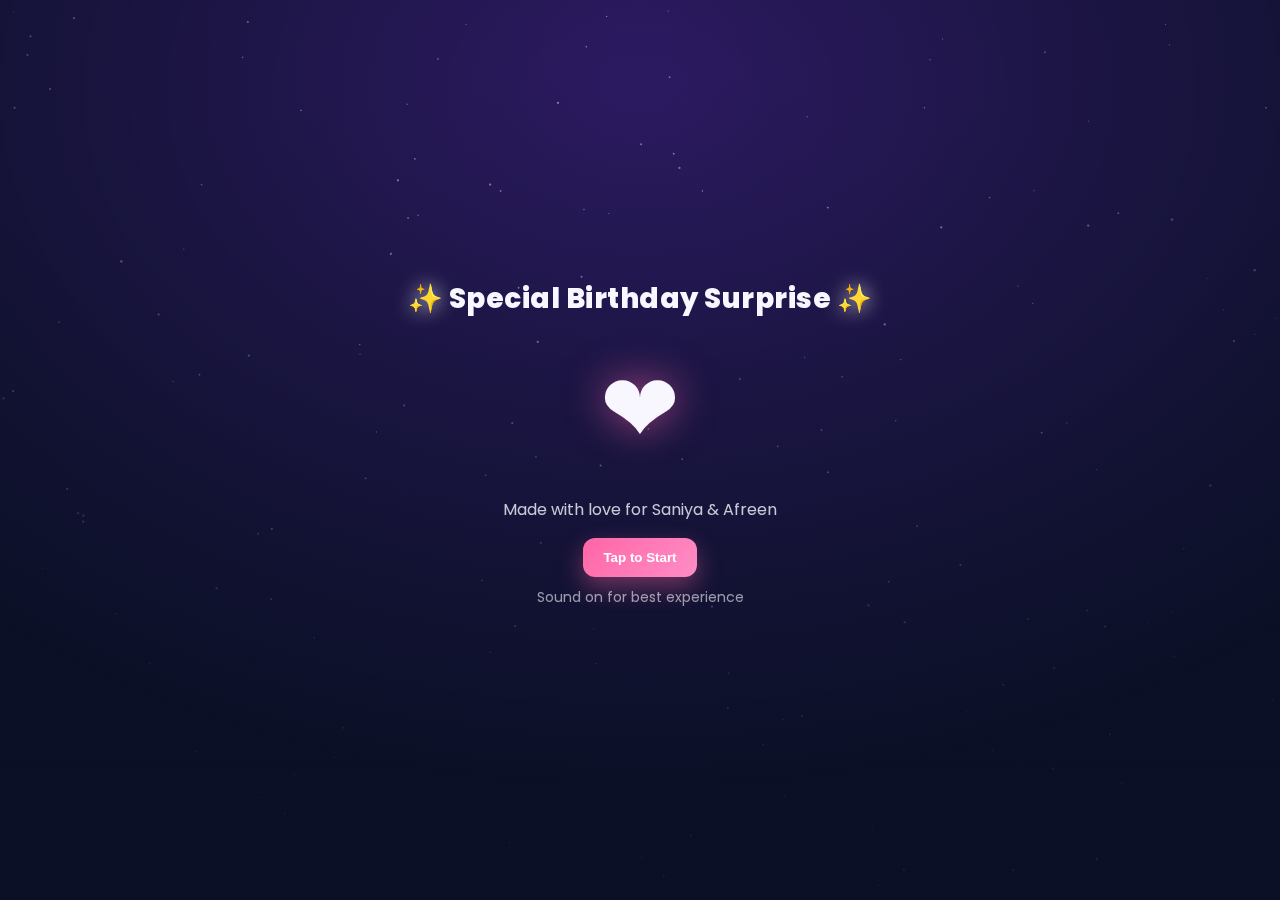
<file: index.html>
<!DOCTYPE html>
<html lang="en">
  <head>
    <meta charset="utf-8" />
    <meta name="viewport" content="width=device-width, initial-scale=1" />
    <title>Redirecting…</title>
    <meta http-equiv="refresh" content="0; url=birthday/" />
    <link rel="canonical" href="birthday/" />
    <style>
      html, body { height: 100%; margin: 0; font-family: ui-sans-serif, system-ui, -apple-system, Segoe UI, Roboto, Helvetica, Arial; display: grid; place-items: center; background: #0b1026; color: #f8f6ff; }
      .box { text-align: center; }
      a { color: #ffd166; }
    </style>
  </head>
  <body>
    <div class="box">
      <h1>Redirecting…</h1>
      <p>If you are not redirected automatically, <a href="birthday/">click here</a>.</p>
    </div>
    <script>location.replace('birthday/');</script>
  </body>
  </html>
</file>
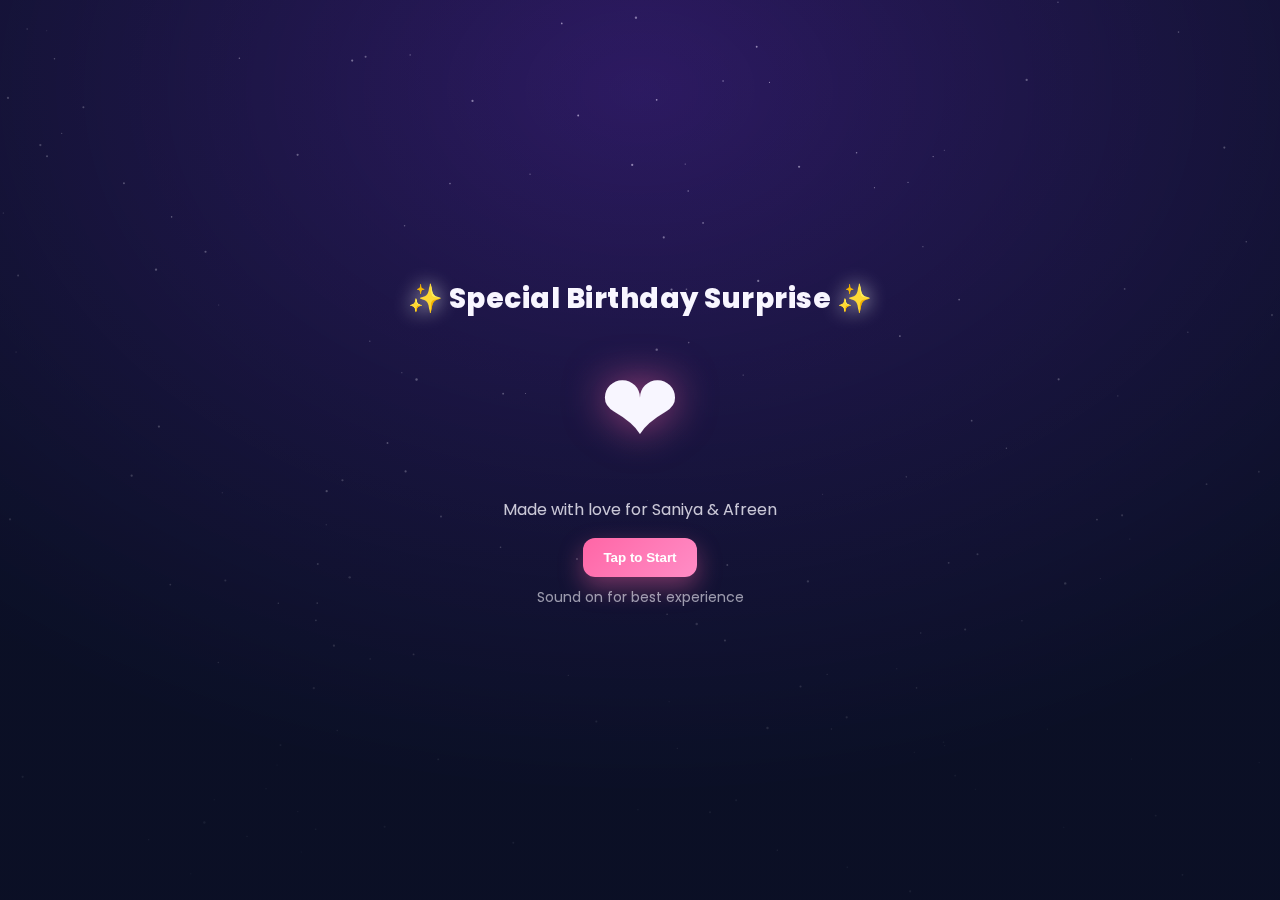
<file: birthday/index.html>
<!DOCTYPE html>
<html lang="en">
  <head>
    <meta charset="utf-8" />
    <meta name="viewport" content="width=device-width, initial-scale=1" />
    <title>Happy Birthday — Saniya & Afreen</title>
    <meta name="theme-color" content="#ff66a6" />
    <link rel="preconnect" href="https://fonts.googleapis.com" />
    <link rel="preconnect" href="https://fonts.gstatic.com" crossorigin />
    <link href="https://fonts.googleapis.com/css2?family=Poppins:wght@300;400;600;800&family=Pacifico&display=swap" rel="stylesheet" />
    <link rel="stylesheet" href="./styles.css" />
  </head>
  <body>
    <canvas id="starfield" aria-hidden="true"></canvas>
    <!-- Desktop hint overlay -->
    <div id="desktop-hint" class="overlay" role="dialog" aria-modal="true">
      <div class="overlay-inner">
        <div class="title">Best Experience on Desktop/Laptop</div>
        <p class="subtitle">Bhai, yeh surprise desktop pe aur zyada kamaal lagta hai. Chaho to yahin se continue karo.</p>
        <div style="display:flex; gap:10px; justify-content:center; margin-top:10px;">
          <button id="continueMobile" class="primary">Continue Anyway</button>
          <button id="copyLink" class="ghost">Copy Link</button>
          <button id="showQR" class="ghost">Show QR</button>
        </div>
      </div>
    </div>

    <!-- Intro overlay: tap to start -->
    <div id="intro-overlay" class="overlay visible" role="dialog" aria-modal="true">
      <div class="overlay-inner">
        <div class="title">
          <span class="spark">✨</span>
          <span>Special Birthday Surprise</span>
          <span class="spark">✨</span>
        </div>
        <div class="big-heart">❤</div>
        <p class="subtitle">Made with love for Saniya & Afreen</p>
        <button id="startBtn" class="primary">Tap to Start</button>
        <p class="hint">Sound on for best experience</p>
      </div>
      <canvas id="confetti-canvas" aria-hidden="true"></canvas>
    </div>

    <!-- Name Gate -->
    <div id="name-gate" class="overlay" role="dialog" aria-modal="true" aria-labelledby="gate-title">
      <div class="overlay-inner gate">
        <h2 id="gate-title">Enter your name</h2>
        <p class="gate-sub">Only for Saniya or Afreen 💖</p>
        <div class="gate-inputs">
          <input id="nameInput" type="text" placeholder="Type Saniya or Afreen" autocomplete="off" />
          <button id="enterBtn" class="primary">Enter</button>
        </div>
        <p id="gateError" class="error" aria-live="polite"></p>
      </div>
    </div>

    <!-- Main Celebration Scene (wrapped to force desktop layout on mobile) -->
    <div id="desktopCanvas" class="desktop-canvas">
    <main id="scene" class="hidden" aria-live="polite">
      <div class="aurora-bg" aria-hidden="true"></div>
      <canvas id="fireworks" aria-hidden="true"></canvas>

      <header class="hero">
        <h1 class="headline">
          <span class="hb">Happy Birthday</span>
          <span id="personName" class="name">Bestie</span>
        </h1>
        <p id="wishLine" class="wish-line"></p>
      </header>

      <!-- Cartoon Character (Kawaii Cake) -->
      <section class="centerpiece">
        <div class="kawaii-cake" aria-label="Cute birthday cake">
          <div class="plate"></div>
          <div class="cake-body">
            <div class="sprinkles"></div>
            <div class="face">
              <div class="eye left"></div>
              <div class="eye right"></div>
              <div class="smile"></div>
            </div>
          </div>
          <div class="frosting"></div>
          <div class="candles">
            <div class="candle"><span class="flame"></span></div>
            <div class="candle"><span class="flame"></span></div>
            <div class="candle"><span class="flame"></span></div>
          </div>
        </div>
      </section>

      <!-- Floating balloons and hearts -->
      <div id="floaters" aria-hidden="true"></div>

      <!-- Shayari Carousel -->
      <section class="shayari">
        <h2>Friendship Shayari</h2>
        <div class="carousel">
          <button id="prevShayari" class="ghost" aria-label="Previous">‹</button>
          <ul id="shayariList" class="slides"></ul>
          <button id="nextShayari" class="ghost" aria-label="Next">›</button>
        </div>
      </section>

      <footer class="controls">
        <button id="toggleSound" class="ghost">🔊 Sound</button>
        <button id="switchPerson" class="ghost">Switch: Saniya ⇄ Afreen</button>
      </footer>
    </main>
    </div>

    <!-- Audio (multiple sources with graceful fallback) -->
    <audio id="bgm" preload="auto" loop></audio>

    <!-- Heart burst container -->
    <div id="burst" aria-hidden="true"></div>

    <!-- QR Overlay -->
    <div id="qr-overlay" class="overlay" role="dialog" aria-modal="true">
      <div class="overlay-inner">
        <div class="title">Open on Desktop</div>
        <p class="subtitle">Scan this QR from your PC/Laptop to open the surprise there.</p>
        <div style="display:grid; place-items:center; margin: 12px 0;">
          <img id="qrImage" alt="QR code to open link on desktop" style="width: 240px; height: 240px; border-radius: 12px; background: #fff; padding: 8px;" />
        </div>
        <button id="closeQR" class="primary">Close</button>
      </div>
    </div>

    <script src="./script.js" defer></script>
  </body>
</html>
</file>
<file: birthday/styles.css>
:root {
  --bg1: #0b1026;
  --bg2: #1b1240;
  --pink: #ff66a6;
  --cyan: #7ef9ff;
  --yellow: #ffd166;
  --green: #a0ffb0;
  --white: #ffffff;
  --text: #f8f6ff;
}

* { box-sizing: border-box; }
html, body {
  height: 100%;
  margin: 0;
}
body {
  font-family: 'Poppins', system-ui, -apple-system, Segoe UI, Roboto, 'Helvetica Neue', Arial, 'Noto Sans', 'Apple Color Emoji', 'Segoe UI Emoji', 'Segoe UI Symbol';
  color: var(--text);
  background: radial-gradient(1200px 800px at 50% 0%, var(--bg2), var(--bg1));
  overflow-x: hidden;
}

#starfield { position: fixed; inset: 0; z-index: -2; background: transparent; }

button.primary {
  background: linear-gradient(135deg, var(--pink), #ff8dc6);
  color: #fff;
  border: none;
  padding: 12px 20px;
  border-radius: 12px;
  font-weight: 700;
  box-shadow: 0 10px 25px rgba(255, 102, 166, 0.4);
  cursor: pointer;
}
button.ghost {
  background: rgba(255,255,255,0.08);
  border: 1px solid rgba(255,255,255,0.15);
  color: var(--text);
  padding: 10px 14px;
  border-radius: 12px;
  cursor: pointer;
}
button:focus { outline: 2px solid var(--cyan); outline-offset: 3px; }

/* Overlays */
.overlay {
  position: fixed;
  inset: 0;
  display: none;
  align-items: center;
  justify-content: center;
  background: radial-gradient(1000px 700px at 50% 10%, rgba(123, 61, 244, 0.2), rgba(11, 16, 38, 0.9));
  z-index: 50;
}
.overlay.visible { display: flex; }
.overlay .overlay-inner {
  text-align: center;
  padding: 32px 20px;
}
.overlay#desktop-hint .overlay-inner { max-width: 560px; }
.overlay .title { font-size: 28px; font-weight: 800; letter-spacing: 0.5px; }
.overlay .spark { filter: drop-shadow(0 0 10px #fff); }
.overlay .subtitle { opacity: 0.8; }
.overlay .big-heart {
  font-size: 96px;
  text-shadow: 0 0 40px rgba(255, 102, 166, 0.6);
  margin: 16px 0;
}
.overlay .hint { opacity: 0.6; font-size: 14px; margin-top: 10px; }

#confetti-canvas { position: absolute; inset: 0; width: 100%; height: 100%; pointer-events: none; }

/* Name Gate */
.gate h2 { margin: 0 0 8px; }
.gate-sub { opacity: 0.8; margin: 0 0 16px; }
.gate-inputs { display: flex; gap: 10px; justify-content: center; }
#nameInput {
  min-width: 240px;
  background: rgba(255,255,255,0.1);
  border: 1px solid rgba(255,255,255,0.2);
  color: var(--text);
  padding: 10px 12px;
  border-radius: 10px;
}
.error { color: #ffb3c7; min-height: 20px; }

/* Scene */
.hidden { display: none; }
.hero { text-align: center; padding-top: 40px; }
.headline { font-family: 'Pacifico', cursive; font-size: 48px; margin: 0 0 6px; }
.headline .hb { color: var(--yellow); text-shadow: 0 6px 30px rgba(255, 209, 102, 0.45); display: block; }
.headline .name { color: var(--pink); text-shadow: 0 6px 30px rgba(255, 102, 166, 0.45); display: block; font-size: 56px; }
.wish-line { text-align: center; opacity: 0.9; margin: 0 12px 24px; font-weight: 300; }

.aurora-bg {
  position: absolute; inset: -10% -10% auto -10%; height: 60vh; z-index: -1;
  background: radial-gradient(800px 300px at 20% 30%, rgba(255, 102, 166, 0.25), transparent),
              radial-gradient(800px 300px at 80% 20%, rgba(126, 249, 255, 0.25), transparent),
              radial-gradient(600px 260px at 50% 70%, rgba(255, 209, 102, 0.18), transparent);
  filter: blur(30px) saturate(120%);
  animation: drift 18s linear infinite alternate;
}
@keyframes drift {
  0% { transform: translateY(0) scale(1); }
  100% { transform: translateY(20px) scale(1.05); }
}

/* Kawaii cake */
.centerpiece { display: grid; place-items: center; margin: 20px 0 10px; }
.kawaii-cake { position: relative; width: 220px; height: 240px; }
.plate { position: absolute; bottom: 0; width: 100%; height: 14px; background: rgba(255,255,255,0.7); border-radius: 12px; filter: blur(0.5px); }
.cake-body { position: absolute; bottom: 14px; width: 100%; height: 150px; background: #ffe3ed; border-radius: 18px; box-shadow: inset 0 -12px 0 0 #ffd2e5; }
.frosting { position: absolute; bottom: 150px; width: 100%; height: 24px; background: var(--pink); border-radius: 18px 18px 8px 8px; box-shadow: 0 6px 16px rgba(255,102,166,0.35); }
.candles { position: absolute; bottom: 170px; width: 100%; display: flex; justify-content: center; gap: 14px; }
.candle { width: 10px; height: 36px; background: repeating-linear-gradient(45deg, #fff, #fff 4px, #ffd2e5 4px, #ffd2e5 8px); border-radius: 6px; position: relative; }
.flame { position: absolute; top: -16px; left: 50%; transform: translateX(-50%); width: 12px; height: 18px; background: radial-gradient(circle at 50% 50%, #fff7a8, #ffb347 60%, #ff7338 100%); border-radius: 50% 50% 50% 50% / 60% 60% 40% 40%; box-shadow: 0 0 18px 6px rgba(255, 179, 71, 0.6); animation: flicker 1.2s infinite ease-in-out; }
@keyframes flicker {
  0%,100% { transform: translateX(-50%) scale(1); filter: hue-rotate(0deg); }
  50% { transform: translateX(-50%) scale(1.1); filter: hue-rotate(20deg); }
}
.face { position: absolute; bottom: 55px; width: 100%; display: flex; justify-content: center; align-items: center; gap: 32px; }
.eye { width: 16px; height: 16px; background: #261b3a; border-radius: 50%; box-shadow: 0 2px 0 rgba(0,0,0,0.2); animation: blink 5s infinite; }
.eye.left { animation-delay: 1s; }
.eye.right { animation-delay: 1.6s; }
@keyframes blink { 0%, 96%, 100% { transform: scaleY(1); } 98% { transform: scaleY(0.1); } }
.smile { width: 36px; height: 18px; border: 3px solid #261b3a; border-top: none; border-radius: 0 0 30px 30px; }
.sprinkles { position: absolute; inset: 0; background-image: radial-gradient(#ff66a6 1.2px, transparent 1.2px), radial-gradient(#7ef9ff 1.2px, transparent 1.2px), radial-gradient(#ffd166 1.2px, transparent 1.2px); background-size: 18px 18px, 22px 22px, 26px 26px; background-position: 4px 6px, 10px 14px, 2px 10px; opacity: 0.45; }

/* Floaters */
#floaters { position: fixed; inset: 0; pointer-events: none; overflow: hidden; z-index: 2; }
.floater { position: absolute; bottom: -100px; animation: rise linear forwards; filter: drop-shadow(0 6px 10px rgba(0,0,0,0.2)); }
.floater.heart { font-size: 24px; }
.floater.balloon {
  width: 28px; height: 36px; background: var(--pink); border-radius: 50% 50% 50% 50% / 60% 60% 40% 40%; position: relative;
}
.floater.balloon::after { content: ''; position: absolute; bottom: -16px; left: 50%; width: 2px; height: 20px; background: rgba(255,255,255,0.7); transform: translateX(-50%); }
@keyframes rise {
  to { transform: translateY(-120vh) translateX(var(--drift, 0px)) rotate(var(--rot, 0deg)); opacity: 0.9; }
}

/* Fireworks canvas */
#fireworks { position: fixed; inset: 0; pointer-events: none; z-index: 1; }

/* Shayari */
.shayari { max-width: 900px; margin: 10px auto 60px; padding: 0 16px; }
.shayari h2 { text-align: center; font-weight: 700; margin-bottom: 8px; }
.carousel { display: grid; grid-template-columns: auto 1fr auto; gap: 12px; align-items: center; }
.slides { list-style: none; margin: 0; padding: 0; min-height: 110px; display: grid; place-items: center; background: rgba(255,255,255,0.06); border: 1px solid rgba(255,255,255,0.12); border-radius: 16px; padding: 18px; }
.slides li { text-align: center; opacity: 0; transform: translateY(8px); transition: 400ms ease; line-height: 1.6; font-weight: 400; }
.slides li.active { opacity: 1; transform: translateY(0); }

.controls { display: flex; gap: 10px; justify-content: center; margin: 16px 0 40px; }

/* Burst hearts */
#burst { position: fixed; inset: 0; pointer-events: none; z-index: 60; }
.burst-heart { position: absolute; width: 12px; height: 12px; color: #ff5e9f; font-size: 14px; animation: pop 900ms ease forwards; text-shadow: 0 0 6px rgba(255, 94, 159, 0.45); }
@keyframes pop {
  0% { transform: translate(-50%, -50%) scale(0.6); opacity: 0.9; }
  100% { transform: translate(var(--dx), var(--dy)) scale(2.2); opacity: 0; }
}

/* Responsive */
@media (min-width: 720px) {
  .headline { font-size: 64px; }
  .headline .name { font-size: 72px; }
}
</file>
